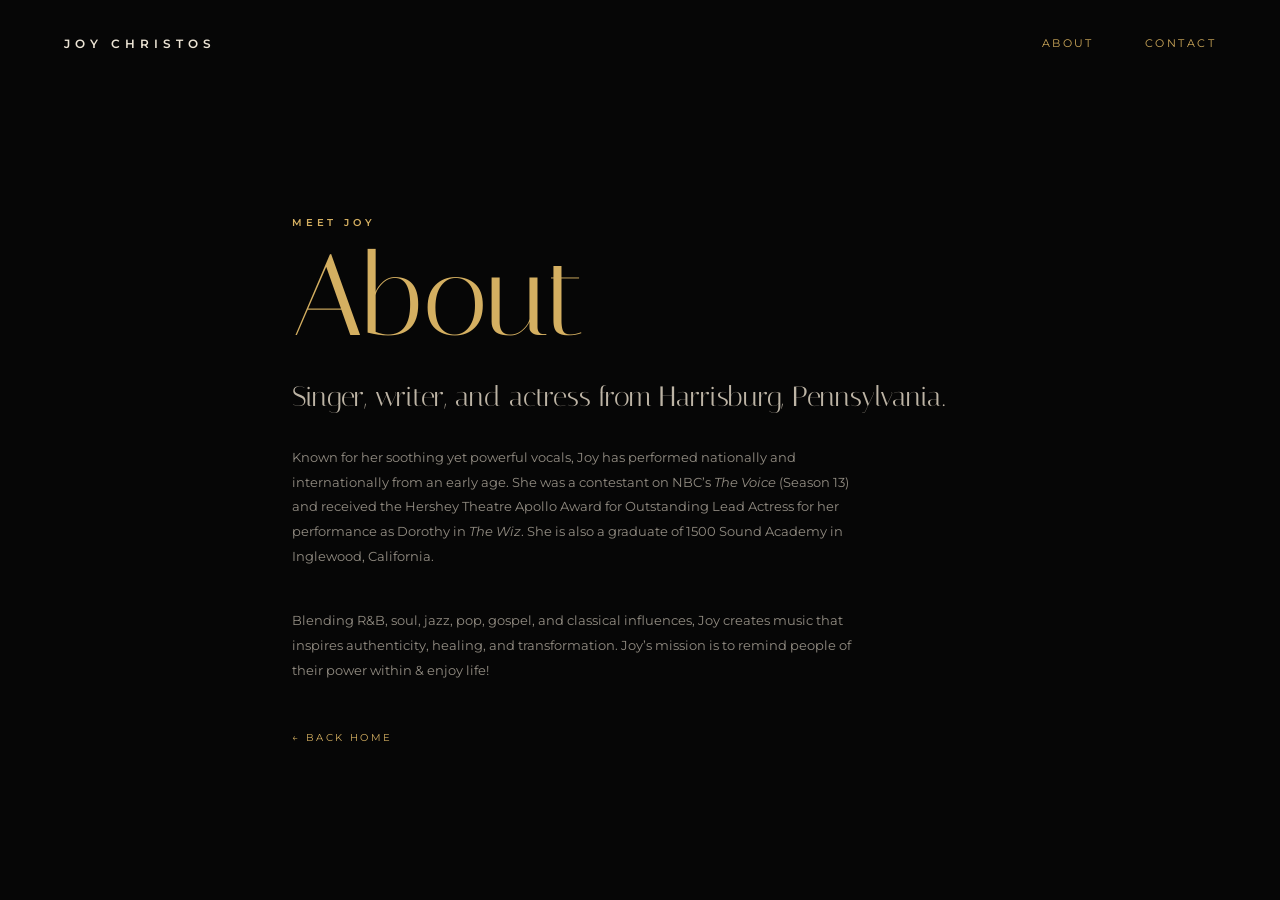
<file: about.html>
<!doctype html>
<html lang="en">
<head>
  <meta charset="utf-8"><meta name="viewport" content="width=device-width, initial-scale=1, viewport-fit=cover">
  <title>About Joy Christos | Singer, Writer &amp; Actress</title>
  <meta name="description" content="Meet Joy Christos, a Pennsylvania-born singer, writer, actress, NBC's The Voice contestant, Apollo Award recipient, and 1500 Sound Academy graduate.">
  <meta name="author" content="Joy Christos"><meta name="robots" content="index, follow, max-image-preview:large">
  <link rel="canonical" href="https://joychristos.com/about.html">
  <meta property="og:type" content="profile"><meta property="og:site_name" content="Joy Christos"><meta property="og:title" content="About Joy Christos"><meta property="og:description" content="Learn about singer, writer, and actress Joy Christos and her creative journey."><meta property="og:url" content="https://joychristos.com/about.html"><meta property="og:image" content="https://joychristos.com/assets/social-thumbnail.png"><meta property="og:image:alt" content="Joy Christos — Singer, Comedian and Writer">
  <meta name="twitter:card" content="summary_large_image"><meta name="twitter:title" content="About Joy Christos"><meta name="twitter:description" content="Learn about singer, writer, and actress Joy Christos and her creative journey."><meta name="twitter:image" content="https://joychristos.com/assets/social-thumbnail.png">
  <link rel="icon" type="image/png" href="assets/signature-ink-tight.png"><link rel="apple-touch-icon" href="assets/signature-ink-tight.png">
  <link rel="preconnect" href="https://fonts.googleapis.com"><link rel="preconnect" href="https://fonts.gstatic.com" crossorigin>
  <link href="https://fonts.googleapis.com/css2?family=Italiana&family=Montserrat:wght@400;500;600&display=swap" rel="stylesheet"><link rel="stylesheet" href="styles.css">
</head>
<body class="inner-page">
  <header class="site-header"><a class="wordmark" href="index.html">JOY CHRISTOS</a><nav aria-label="Primary navigation"><a href="about.html">About</a><a href="contact.html">Contact</a></nav></header>
  <main class="inner-main about-main">
    <section class="inner-copy">
      <p class="kicker">Meet Joy</p><h1>About</h1>
      <p class="lede">Singer, writer, and actress from Harrisburg, Pennsylvania.</p>
      <p class="body-copy">Known for her soothing yet powerful vocals, Joy has performed nationally and internationally from an early age. She was a contestant on NBC’s <em>The Voice</em> (Season 13) and received the Hershey Theatre Apollo Award for Outstanding Lead Actress for her performance as Dorothy in <em>The Wiz</em>. She is also a graduate of 1500 Sound Academy in Inglewood, California.</p>
      <p class="body-copy">Blending R&amp;B, soul, jazz, pop, gospel, and classical influences, Joy creates music that inspires authenticity, healing, and transformation. Joy’s mission is to remind people of their power within &amp; enjoy life!</p>
      <a class="back-link" href="index.html">← Back home</a>
    </section>
  </main><script src="script.js"></script>
</body></html>
</file>
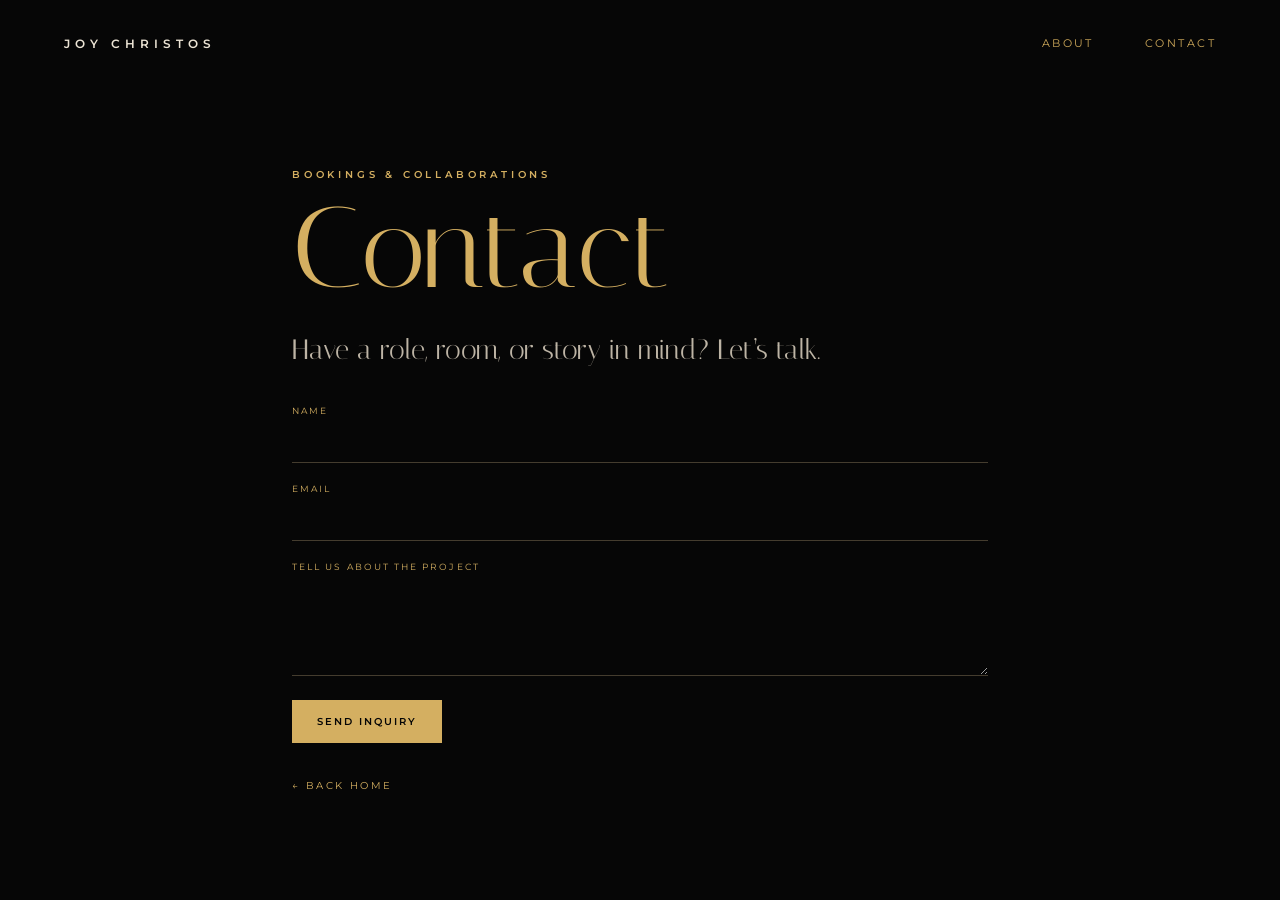
<file: contact.html>
<!doctype html>
<html lang="en">
<head>
  <meta charset="utf-8"><meta name="viewport" content="width=device-width, initial-scale=1, viewport-fit=cover">
  <title>Contact &amp; Book Joy Christos</title>
  <meta name="description" content="Contact Joy Christos for bookings, acting roles, music projects, performances, and creative collaborations.">
  <meta name="author" content="Joy Christos"><meta name="robots" content="index, follow, max-image-preview:large">
  <link rel="canonical" href="https://joychristos.com/contact.html">
  <meta property="og:type" content="website"><meta property="og:site_name" content="Joy Christos"><meta property="og:title" content="Contact &amp; Book Joy Christos"><meta property="og:description" content="Get in touch with Joy Christos for bookings and creative collaborations."><meta property="og:url" content="https://joychristos.com/contact.html"><meta property="og:image" content="https://joychristos.com/assets/social-thumbnail.png"><meta property="og:image:alt" content="Joy Christos — Singer, Comedian and Writer">
  <meta name="twitter:card" content="summary_large_image"><meta name="twitter:title" content="Contact &amp; Book Joy Christos"><meta name="twitter:description" content="Get in touch with Joy Christos for bookings and creative collaborations."><meta name="twitter:image" content="https://joychristos.com/assets/social-thumbnail.png">
  <link rel="icon" type="image/png" href="assets/signature-ink-tight.png"><link rel="apple-touch-icon" href="assets/signature-ink-tight.png">
  <link rel="preconnect" href="https://fonts.googleapis.com"><link rel="preconnect" href="https://fonts.gstatic.com" crossorigin>
  <link href="https://fonts.googleapis.com/css2?family=Italiana&family=Montserrat:wght@400;500;600&display=swap" rel="stylesheet"><link rel="stylesheet" href="styles.css">
</head>
<body class="inner-page">
  <header class="site-header"><a class="wordmark" href="index.html">JOY CHRISTOS</a><nav aria-label="Primary navigation"><a href="about.html">About</a><a href="contact.html">Contact</a></nav></header>
  <main class="inner-main contact-main">
    <section class="inner-copy">
      <p class="kicker">Bookings & collaborations</p><h1>Contact</h1>
      <p class="lede">Have a role, room, or story in mind? Let’s talk.</p>
      <form class="contact-form" action="https://formsubmit.co/joychristosvoice@gmail.com" method="POST">
        <input type="hidden" name="_subject" value="New Joy Christos website inquiry">
        <input type="hidden" name="_template" value="table"><input type="hidden" name="_captcha" value="false">
        <div><label for="name">Name</label><input id="name" name="name" autocomplete="name" required></div>
        <div><label for="email">Email</label><input id="email" name="email" type="email" autocomplete="email" required></div>
        <div><label for="message">Tell us about the project</label><textarea id="message" name="message" rows="4" required></textarea></div>
        <button type="submit">Send inquiry</button>
      </form>
      <a class="back-link" href="index.html">← Back home</a>
    </section>
  </main><script src="script.js"></script>
</body></html>
</file>
<file: styles.css>
:root{--black:#050505;--gold:#d4af61;--cream:#f2eadb;--line:rgba(212,175,97,.42)}
*{box-sizing:border-box}html{scroll-behavior:smooth;background:var(--black)}body{margin:0;background:var(--black);color:var(--cream);font-family:Montserrat,Arial,sans-serif;overflow-x:hidden}a{color:inherit;text-decoration:none}img{display:block;max-width:100%}button,input,textarea{font:inherit}.is-loading body{overflow:hidden}.skip-intro .intro{display:none}
.intro{position:fixed;z-index:100;inset:0;display:grid;place-items:center;background:#020202;transition:opacity .8s,visibility .8s}.intro-photo{position:absolute;inset:0;background:linear-gradient(rgba(0,0,0,.78),rgba(0,0,0,.78)),url('assets/signature.png') center/cover no-repeat;opacity:.72}.signature-writing{position:relative;width:min(1000px,91vw);overflow:visible}.signature-writing path{fill:none;stroke:var(--gold);stroke-width:11;stroke-linecap:round;stroke-linejoin:round;stroke-dasharray:1;stroke-dashoffset:1;filter:drop-shadow(0 0 7px rgba(212,175,97,.28));animation:write-letter .55s ease forwards}.signature-writing path:nth-child(1){animation-delay:.15s}.signature-writing path:nth-child(2){animation-delay:.5s}.signature-writing path:nth-child(3){animation-delay:.82s}.signature-writing path:nth-child(4){animation-delay:1.14s}.signature-writing path:nth-child(5){animation-delay:1.55s}.signature-writing path:nth-child(6){animation-delay:1.83s}.signature-writing path:nth-child(7){animation-delay:2.06s}.signature-writing path:nth-child(8){animation-delay:2.25s}.signature-writing path:nth-child(9){animation-delay:2.53s}.signature-writing path:nth-child(10){animation-delay:2.78s}.signature-writing path:nth-child(11){animation-delay:3.08s}.signature-writing path:nth-child(12){animation-delay:3.38s}.signature-writing .signature-flourish{stroke-width:6;animation-duration:.7s}.intro p{position:absolute;bottom:5vh;color:var(--gold);font-size:9px;letter-spacing:.52em;text-transform:uppercase;opacity:0;animation:fade .7s 3.55s forwards}.intro.done{opacity:0;visibility:hidden;pointer-events:none}@keyframes write-letter{to{stroke-dashoffset:0}}@keyframes fade{to{opacity:1}}
.site-header{position:fixed;z-index:50;top:0;left:0;width:100%;display:flex;justify-content:space-between;align-items:center;padding:28px clamp(22px,5vw,76px);mix-blend-mode:difference}.wordmark{font-size:12px;font-weight:600;letter-spacing:.42em}.site-header nav{display:flex;gap:clamp(22px,4vw,58px)}.site-header nav a{position:relative;padding:8px 0;color:var(--gold);font-size:11px;letter-spacing:.22em;text-transform:uppercase}.site-header nav a:after{content:"";position:absolute;right:0;bottom:2px;left:0;height:1px;background:var(--gold);transform:scaleX(0);transition:.25s}.site-header nav a:hover:after{transform:scaleX(1)}
.panel{position:relative;min-height:100svh;overflow:hidden;padding:120px clamp(22px,6vw,95px) 55px}.panel-number{position:absolute;right:3vw;top:46%;color:rgba(212,175,97,.38);font-family:Italiana,serif;font-size:12px;letter-spacing:.3em;writing-mode:vertical-rl}.kicker{margin:0 0 20px;color:var(--gold);font-size:10px;font-weight:600;letter-spacing:.38em;text-transform:uppercase}h1,h2{margin:0;color:var(--gold);font-family:Italiana,Georgia,serif;font-weight:400;line-height:.82}
.hero{display:grid;grid-template-columns:minmax(280px,.78fr) minmax(420px,1.22fr);align-items:center;gap:6vw;background:#050505}.hero:after{content:"";position:absolute;inset:0;background:linear-gradient(90deg,rgba(0,0,0,.66),rgba(0,0,0,.3) 48%,rgba(0,0,0,.55));pointer-events:none}.signature-bg{position:absolute;inset:0;width:100%;height:100%;object-fit:cover;object-position:center;opacity:.78;filter:sepia(.28) saturate(1.25) brightness(.5) contrast(1.12);pointer-events:none}.hero-copy{position:relative;z-index:2}.hero h1{font-size:clamp(74px,10vw,165px);letter-spacing:-.035em}
.media-frame{position:relative;z-index:3;border:1px solid var(--line);background:#000;box-shadow:0 35px 100px rgba(0,0,0,.55)}.media-frame:before{content:"";position:absolute;z-index:2;inset:-9px 9px 9px -9px;border-top:1px solid rgba(212,175,97,.25);border-left:1px solid rgba(212,175,97,.25);pointer-events:none}.youtube-frame{width:100%;aspect-ratio:16/9}.youtube-frame iframe,.media-frame video{display:block;width:100%;height:100%;border:0}.local-frame{width:min(760px,53vw);aspect-ratio:16/9;justify-self:end}.local-frame video{object-fit:contain}.scroll-cue{position:absolute;bottom:30px;left:6vw;display:flex;align-items:center;gap:14px;color:var(--gold);font-size:9px;letter-spacing:.28em;text-transform:uppercase}.scroll-cue span{width:45px;height:1px;background:var(--gold)}
.comedy{display:grid;grid-template-columns:.75fr 1.25fr;align-items:center;gap:6vw;background:url('assets/comedy-background.png') center 40%/cover no-repeat}.panel-shade{position:absolute;inset:0;background:linear-gradient(90deg,rgba(0,0,0,.92),rgba(0,0,0,.47) 48%,rgba(0,0,0,.68)),linear-gradient(0deg,rgba(0,0,0,.6),transparent 45%)}.section-copy,.gallery-heading{position:relative;z-index:2}.section-copy h2{font-size:clamp(64px,8vw,126px)}
.gallery-panel{display:flex;flex-direction:column;justify-content:center;background:url('media/joy-rooftop-web.jpeg') center 38%/cover no-repeat;padding-right:0}.gallery-panel .panel-shade{background:linear-gradient(90deg,rgba(0,0,0,.88),rgba(0,0,0,.26) 65%,rgba(0,0,0,.5)),linear-gradient(0deg,rgba(0,0,0,.82),transparent 60%)}.gallery-heading{display:flex;align-items:end;gap:28px;margin:20px 0 36px}.gallery-heading .kicker{margin:0 0 8px}.gallery-heading h2{font-size:clamp(72px,10vw,145px)}.gallery-track{position:relative;z-index:3;display:flex;gap:22px;width:100%;overflow-x:auto;padding:12px 7vw 28px 0;scroll-snap-type:x mandatory;scrollbar-width:none;cursor:grab}.gallery-track::-webkit-scrollbar{display:none}.gallery-track.grabbing{cursor:grabbing;scroll-snap-type:none}.gallery-track figure{flex:0 0 clamp(270px,31vw,470px);margin:0;scroll-snap-align:start}.gallery-track figure:nth-child(2){flex-basis:clamp(340px,42vw,640px)}.gallery-track img{width:100%;height:clamp(330px,49vh,560px);object-fit:cover;filter:saturate(.8) contrast(1.06)}.gallery-track figcaption{margin-top:11px;color:var(--gold);font-size:9px;letter-spacing:.24em;text-transform:uppercase}.drag-note{position:relative;z-index:3;color:#d5ccbe;font-size:9px;letter-spacing:.23em;text-transform:uppercase}.drag-note span{color:var(--gold);font-size:18px}.panel-footer{position:absolute;z-index:4;right:5vw;bottom:22px;left:6vw;display:flex;justify-content:space-between;color:#bcb4a8;font-size:9px;letter-spacing:.18em;text-transform:uppercase}.panel-footer a{color:var(--gold)}
.reveal{opacity:0;transform:translateY(35px);transition:opacity .9s,transform .9s}.reveal.visible{opacity:1;transform:none}
.inner-page{min-height:100svh;background:#060606}.inner-main{min-height:100svh;display:grid;grid-template-columns:1fr 1fr}.inner-image{min-height:100svh;background-size:cover;background-position:center}.about-image{background-image:linear-gradient(rgba(0,0,0,.1),rgba(0,0,0,.35)),url('media/joy-headshot-web.jpeg')}.contact-image{background-image:linear-gradient(rgba(0,0,0,.12),rgba(0,0,0,.45)),url('media/joy-main.jpeg')}.inner-copy{display:flex;flex-direction:column;justify-content:center;padding:130px clamp(32px,7vw,110px) 70px}.inner-copy h1{font-size:clamp(76px,9vw,145px)}.inner-copy .lede{margin:34px 0 0;color:#bdb4a5;font-family:Italiana,serif;font-size:clamp(22px,2.2vw,33px);line-height:1.45}.body-copy{max-width:580px;margin-top:27px;color:#938d83;font-size:13px;line-height:1.9}.back-link{margin-top:36px;color:var(--gold);font-size:10px;letter-spacing:.24em;text-transform:uppercase}.contact-form{display:grid;gap:20px;margin-top:34px}.contact-form label{display:block;margin-bottom:7px;color:var(--gold);font-size:9px;letter-spacing:.23em;text-transform:uppercase}.contact-form input,.contact-form textarea{width:100%;border:0;border-bottom:1px solid #443c2e;border-radius:0;padding:10px 0;color:var(--cream);background:transparent;outline:0}.contact-form input:focus,.contact-form textarea:focus{border-color:var(--gold)}.contact-form textarea{resize:vertical}.contact-form button{justify-self:start;border:1px solid var(--gold);padding:14px 24px;color:#050505;background:var(--gold);font-size:10px;font-weight:600;letter-spacing:.2em;text-transform:uppercase;cursor:pointer}
@media(max-width:850px){.site-header{padding:22px}.wordmark{letter-spacing:.27em}.hero,.comedy{grid-template-columns:1fr;align-content:center;gap:42px}.hero{padding-top:110px}.hero h1{font-size:clamp(70px,22vw,120px)}.youtube-frame,.local-frame{width:100%}.comedy{background-position:58% center}.section-copy h2{font-size:clamp(62px,18vw,100px)}.gallery-panel{padding-left:22px;background-position:36% center}.gallery-track{padding-right:22px}.inner-main{grid-template-columns:1fr}.inner-image{min-height:56svh}.inner-copy{min-height:70svh;padding:100px 25px 65px}.panel-number{display:none}}
@media(max-width:520px){.site-header nav{gap:17px}.site-header nav a{font-size:9px}.panel{padding-left:22px;padding-right:22px}.hero h1{font-size:clamp(64px,20vw,94px)}.youtube-frame{margin-bottom:35px}.signature-bg{object-position:center}.gallery-panel{padding-right:0}.gallery-heading{display:block}.gallery-heading h2{font-size:74px}.gallery-track figure{flex-basis:78vw}.gallery-track figure:nth-child(2){flex-basis:86vw}.panel-footer{right:22px;left:22px}.panel-footer span:first-child{display:none}}
@media(prefers-reduced-motion:reduce){html{scroll-behavior:auto}.signature-writing path{animation:none;stroke-dashoffset:0}.intro p{animation:none;opacity:1}.reveal{opacity:1;transform:none;transition:none}}

/* Signature-led opening */
.intro-photo{display:none}
.intro{background:#050505}
.signature-writing{transform:translate(0,0) rotate(-5deg) skewX(-7deg) scale(1);width:min(1060px,92vw);opacity:1;filter:blur(0);transition:transform 1.45s cubic-bezier(.4,0,.16,1),opacity 1.35s ease,filter 1.35s ease}
.signature-writing path{stroke:url(#signatureGold);stroke-width:14;filter:drop-shadow(0 1px 0 rgba(255,248,218,.28)) drop-shadow(0 2px 3px rgba(47,27,6,.72)) drop-shadow(0 0 5px rgba(208,171,101,.16))}
.signature-writing .signature-heart{stroke-width:10;fill:none}
.signature-writing path:nth-of-type(1){animation-delay:.15s}.signature-writing path:nth-of-type(2){animation-delay:.5s}.signature-writing path:nth-of-type(3){animation-delay:.82s}.signature-writing path:nth-of-type(4){animation-delay:1.14s}
.signature-writing .christos-tail{animation-delay:1.55s;animation-duration:1.85s}
.signature-writing .signature-heart{animation-delay:3.15s;animation-duration:.55s}
.signature-writing path:nth-child(13){animation-delay:3.7s;animation-duration:.7s}
.intro p{animation-delay:3.85s}
.intro.done{transition-duration:1.45s}
.intro.done .signature-writing{transform:translate(-19vw,-11vh) rotate(-3deg) skewX(-4deg) scale(.88);opacity:.36;filter:drop-shadow(0 0 18px rgba(212,175,97,.18))}
.hero{display:flex;align-items:center;justify-content:center}
.hero:after{z-index:0;background:rgba(0,0,0,.42)}
.hero-signature{position:absolute;z-index:1;left:31%;top:39%;width:min(930px,69vw);max-width:none;opacity:.76;transform:translate(-50%,-50%) rotate(-3deg) skewX(-4deg);filter:drop-shadow(0 0 18px rgba(212,175,97,.18));animation:signature-glow 7s ease-in-out infinite}
.hero-signature path{fill:none;stroke:url(#signatureGold);stroke-width:14;stroke-linecap:round;stroke-linejoin:round;stroke-dasharray:1;stroke-dashoffset:0;animation:none}
.hero-signature .signature-heart{stroke-width:10}
.hero{justify-content:flex-end}
.youtube-frame,.comedy .local-frame{width:min(680px,52vw);margin-right:0;position:relative;right:-4vw;top:17vh}
@media(max-width:850px){.hero{display:flex;justify-content:center}.youtube-frame,.comedy .local-frame{width:min(88vw,700px);margin-right:0;right:auto;top:0}}
@keyframes signature-glow{0%,100%{opacity:.8;filter:drop-shadow(0 0 14px rgba(212,175,97,.18))}50%{opacity:.88;filter:drop-shadow(0 0 22px rgba(212,175,97,.28))}}
.comedy{display:flex;align-items:center;justify-content:flex-end}
.comedy .local-frame{justify-self:auto}
@media(max-width:850px){.comedy{justify-content:center}}
@media(max-width:850px){.hero-signature{left:50%;top:35%;width:94vw}}
@media(max-width:850px){.intro.done .signature-writing{transform:translate(0,-15vh) rotate(-3deg) skewX(-4deg) scale(1.02)}}
.video-curtain{position:absolute;z-index:5;inset:0;overflow:hidden;border:0;padding:0;color:#f4dca7;background:#260307;cursor:pointer}
.mini-curtain{position:absolute;top:0;bottom:0;width:51%;transition:transform 1.35s cubic-bezier(.76,0,.24,1);background:repeating-linear-gradient(90deg,#200307 0,#4c0911 8%,#73101a 16%,#43070e 25%,#190205 34%,#5d0b14 44%);box-shadow:inset 0 0 42px rgba(0,0,0,.78)}
.mini-curtain:after{content:"";position:absolute;inset:0;background:linear-gradient(180deg,rgba(255,255,255,.08),transparent 23%,rgba(0,0,0,.55));mix-blend-mode:soft-light}
.mini-curtain-left{left:0;border-right:3px solid #370208}.mini-curtain-right{right:0;border-left:3px solid #370208;background-position:13px 0}
.curtain-title,.curtain-play{position:absolute;z-index:2;left:50%;transform:translate(-50%,-50%);transition:opacity .35s ease}.curtain-title{top:42%;width:100%;font-family:Italiana,serif;font-size:clamp(20px,2.2vw,34px);letter-spacing:.08em}.curtain-play{top:60%;display:grid;place-items:center;width:50px;height:50px;border:1px solid var(--gold);border-radius:50%;padding-left:3px;color:var(--gold);font-size:14px}
.video-curtain.opening{pointer-events:none;background:transparent}.video-curtain.opening .mini-curtain-left{transform:translateX(-101%)}.video-curtain.opening .mini-curtain-right{transform:translateX(101%)}.video-curtain.opening .curtain-title,.video-curtain.opening .curtain-play{opacity:0}.video-curtain.opened{display:none}
@media(prefers-reduced-motion:reduce){.mini-curtain{transition:none}}
.curtain-play{top:50%}
.gallery-track{overflow-x:auto;overflow-y:hidden;scrollbar-width:thin;scrollbar-color:var(--gold) rgba(255,255,255,.14);touch-action:pan-x;overscroll-behavior-inline:contain}
.gallery-track::-webkit-scrollbar{display:block;height:5px}
.gallery-track::-webkit-scrollbar-track{background:rgba(255,255,255,.14)}
.gallery-track::-webkit-scrollbar-thumb{background:var(--gold);border-radius:99px}
.gallery-track img{object-fit:contain;background:rgba(0,0,0,.48)}
.gallery-track img{pointer-events:none;user-select:none;-webkit-user-select:none;-webkit-user-drag:none}
.contact-main{display:block;min-height:100svh}
.contact-main .inner-copy{width:min(760px,100%);min-height:100svh;margin:0 auto;padding-right:32px;padding-left:32px}
.contact-main .contact-form>input[type="hidden"]{display:none}
.about-main{display:block;min-height:100svh}
.about-main .inner-copy{width:min(760px,100%);min-height:100svh;margin:0 auto;padding-right:32px;padding-left:32px}
.exact-signature{aspect-ratio:1210/1060}
.exact-signature .trace{fill:none;stroke:#fff;stroke-width:96;stroke-linecap:round;stroke-linejoin:round;stroke-dasharray:1;stroke-dashoffset:1;filter:none;animation:trace-ink 1s linear forwards}
.signature-writing.exact-signature .trace-j{animation-delay:.1s;animation-duration:.8s}.signature-writing.exact-signature .trace-oy{animation-delay:.65s;animation-duration:1.05s}.signature-writing.exact-signature .trace-c{animation-delay:1.55s;animation-duration:.85s}.signature-writing.exact-signature .trace-name{animation-delay:2.25s;animation-duration:1.35s}.signature-writing.exact-signature .trace-heart{stroke-width:54;animation-delay:3.42s;animation-duration:.35s}
.exact-signature .mask-finish{opacity:0;animation:finish-ink .01s linear 3.75s forwards}
.hero-signature .trace{animation:none;stroke-dashoffset:0}.hero-signature .mask-finish{opacity:1;animation:none}
@keyframes trace-ink{to{stroke-dashoffset:0}}@keyframes finish-ink{to{opacity:1}}
.signature-writing.exact-signature img{position:relative;z-index:0;display:block;width:100%;height:100%;object-fit:contain;clip-path:none;animation:none}
.signature-writing.exact-signature:after{display:none}
.signature-canvas{position:absolute;z-index:2;inset:0;width:100%;height:100%}.signature-writing .signature-final{opacity:0}.signature-writing.drawing-complete .signature-final{opacity:1}.signature-writing.drawing-complete .signature-canvas{opacity:0}.signature-final,.signature-canvas{transition:opacity .18s linear}
.hero-signature img{display:block;width:100%;height:100%;object-fit:contain;clip-path:inset(0);animation:none}
.hero-signature .signature-final{opacity:1}.hero-signature .signature-canvas{display:none}
.hero-signature:after{display:none}
.signature-writing.exact-signature .trace,.signature-writing.exact-signature .mask-finish{visibility:hidden}
@keyframes reveal-exact-signature{0%{clip-path:polygon(0 0,5% 0,3% 25%,1% 55%,0 80%,0 100%)}15%{clip-path:polygon(0 0,14% 0,17% 25%,20% 55%,12% 80%,5% 100%)}31%{clip-path:polygon(0 0,28% 0,31% 25%,35% 55%,39% 80%,32% 100%)}43%{clip-path:polygon(0 0,43% 0,46% 25%,49% 55%,47% 80%,43% 100%)}57%{clip-path:polygon(0 0,58% 0,62% 25%,65% 55%,60% 80%,53% 100%)}72%{clip-path:polygon(0 0,73% 0,77% 25%,80% 55%,74% 80%,67% 100%)}87%{clip-path:polygon(0 0,89% 0,92% 25%,94% 55%,88% 80%,82% 100%)}100%{clip-path:polygon(0 0,100% 0,100% 25%,100% 55%,100% 80%,100% 100%)}}
@keyframes unveil-signature{to{transform:translate3d(101%,0,0)}}
.ink-point{position:absolute;z-index:2;width:8px;height:8px;border-radius:50%;background:#fff1b5;box-shadow:0 0 5px 1px #d7ae5d,0 0 10px 3px rgba(209,164,76,.24);offset-path:path('M110 225 C145 400 235 610 202 755 C175 872 82 933 54 862 M215 596 C286 520 392 551 420 640 C440 705 402 824 459 889 M502 254 C446 210 427 350 466 516 C505 681 633 674 682 586 M636 394 C666 555 704 540 746 491 C798 465 843 492 889 475 C930 493 962 430 971 286 C974 447 1014 489 1053 426 C1080 386 1112 448 1132 430');offset-rotate:0deg;animation:follow-ink 4.1s cubic-bezier(.45,0,.2,1) .1s forwards;opacity:0}
.hero-signature .ink-point{display:none}
@keyframes follow-ink{0%{offset-distance:0;opacity:0}2%{opacity:1}96%{opacity:1}100%{offset-distance:100%;opacity:0}}
.comedy{background-image:url('assets/comedy-background-web.jpg')}

/* Mobile optimization */
@media(max-width:600px){
  body{min-width:320px}
  .site-header{padding-top:max(19px,env(safe-area-inset-top));padding-right:max(18px,env(safe-area-inset-right));padding-left:max(18px,env(safe-area-inset-left))}
  .wordmark{font-size:10px;letter-spacing:.22em;white-space:nowrap}
  .site-header nav{gap:14px}.site-header nav a{min-height:42px;display:flex;align-items:center;padding:0;font-size:9px}
  .panel{min-height:100svh;padding-top:max(88px,calc(env(safe-area-inset-top) + 70px));padding-bottom:max(34px,env(safe-area-inset-bottom))}
  .signature-writing{width:94vw;transform:none;filter:none}
  .signature-writing.exact-signature:after{inset:-1%;background:linear-gradient(90deg,transparent 0,#050505 9%,#050505 100%);animation-duration:3.2s}
  .signature-writing .ink-point{display:none}
  .intro.done .signature-writing{transform:translate3d(0,-21vh,0) scale(1.02);opacity:.36;filter:none}
  .intro p{bottom:max(24px,env(safe-area-inset-bottom));font-size:8px;letter-spacing:.35em}
  .hero{align-items:flex-end;padding-right:18px;padding-left:18px;padding-bottom:14vh}
  .hero-signature{left:50%;top:29%;width:96vw;opacity:.48;transform:translate(-50%,-50%);filter:none}
  .youtube-frame,.comedy .local-frame{width:90vw;right:0;top:0;margin:0;aspect-ratio:16/9}
  .scroll-cue{bottom:max(20px,env(safe-area-inset-bottom));left:20px}
  .comedy{align-items:flex-end;justify-content:center;padding-right:18px;padding-left:18px;padding-bottom:8vh;background-position:43% center}
  .comedy .panel-shade{background:linear-gradient(90deg,rgba(0,0,0,.48),rgba(0,0,0,.2) 55%,rgba(0,0,0,.38)),linear-gradient(0deg,rgba(0,0,0,.34),transparent 48%)}
  .comedy .local-frame{opacity:0!important;transform:translateY(24px)!important;transition:opacity .85s ease,transform .85s ease}
  .comedy.mobile-video-ready .local-frame{opacity:1!important;transform:translateY(0)!important}
  .video-curtain{touch-action:manipulation}.curtain-play{width:54px;height:54px}
  .gallery-panel{justify-content:center;padding-top:88px;padding-bottom:58px;background-position:38% center}
  .gallery-heading{margin:0 0 20px}.gallery-heading h2{font-size:64px}
  .gallery-track{gap:14px;padding-bottom:20px;scroll-padding-left:0;-webkit-overflow-scrolling:touch;touch-action:pan-x pan-y;overscroll-behavior-block:auto}
  .gallery-track figure,.gallery-track figure:nth-child(2){flex:0 0 86vw}
  .gallery-track img{height:55svh;max-height:520px;user-select:none;-webkit-user-drag:none}
  .drag-note{margin-top:4px}.panel-footer{bottom:max(14px,env(safe-area-inset-bottom))}
  .inner-main,.about-main,.contact-main{min-height:100svh}
  .about-main .inner-copy,.contact-main .inner-copy{width:100%;min-height:100svh;padding-top:max(105px,calc(env(safe-area-inset-top) + 86px));padding-right:max(24px,env(safe-area-inset-right));padding-bottom:max(42px,env(safe-area-inset-bottom));padding-left:max(24px,env(safe-area-inset-left))}
  .inner-copy h1{font-size:clamp(66px,22vw,92px)}.inner-copy .lede{margin-top:25px;font-size:23px}.body-copy{font-size:13px;line-height:1.75}
  .contact-form{gap:17px}.contact-form input,.contact-form textarea{font-size:16px}.contact-form button{min-height:48px}
}

/* Stable signature rendering */
.signature-writing.exact-signature{aspect-ratio:1210/900;overflow:hidden}
.signature-writing.exact-signature .signature-final{display:block;width:112%;height:auto;margin:-8% 0 0 -6%;opacity:1;clip-path:none;animation:none}
.signature-cover{position:absolute;z-index:3;inset:-3%;display:block;background:linear-gradient(90deg,transparent 0,rgba(5,5,5,.72) 5%,rgba(5,5,5,.72) 100%);transform:translate3d(0,0,0);will-change:transform;backface-visibility:hidden;animation:smooth-signature-draw 3.25s cubic-bezier(.42,0,.18,1) .12s forwards}
.hero-signature .signature-cover{display:none}
.hero-signature.exact-signature{aspect-ratio:1210/900;overflow:hidden}
.hero-signature.exact-signature .signature-final{display:block;width:112%;height:auto;margin:-8% 0 0 -6%;opacity:1;clip-path:inset(0);animation:none;filter:brightness(1.14) contrast(1.04)}
@keyframes stable-signature-reveal{0%{clip-path:inset(0 82% 0 0)}28%{clip-path:inset(0 60% 0 0)}52%{clip-path:inset(0 42% 0 0)}76%{clip-path:inset(0 20% 0 0)}100%{clip-path:inset(0)}}
@keyframes smooth-signature-draw{to{transform:translate3d(102%,0,0)}}
@media(max-width:600px){.signature-writing.exact-signature,.hero-signature.exact-signature{width:92vw;aspect-ratio:1210/900}.signature-writing.exact-signature .signature-final,.hero-signature.exact-signature .signature-final{width:110%;margin:-7% 0 0 -5%}}
.signature-writing .signature-cover{display:none!important}
.signature-writing.exact-signature .signature-final{opacity:.45;animation:signature-visible-in 2.65s ease-out .1s forwards!important}
@keyframes signature-visible-in{from{opacity:.45;filter:brightness(.82)}to{opacity:1;filter:brightness(1)}}

/* True brush-drawn signature */
.signature-writing.exact-signature,.hero-signature.exact-signature{aspect-ratio:1210/1060;overflow:visible}
.signature-writing.exact-signature .signature-final{width:100%;height:100%;margin:0;object-fit:contain;opacity:.12;animation:none!important;filter:url(#signatureThicken)}
.signature-canvas{position:absolute;z-index:2;inset:0;display:block;width:100%;height:100%;opacity:1;filter:url(#signatureThicken);transition:opacity .18s linear}
.signature-writing.drawing-complete .signature-final{opacity:1}.signature-writing.drawing-complete .signature-canvas{opacity:0}
.hero-signature.exact-signature .signature-final{width:100%;height:100%;margin:0;object-fit:contain;opacity:1;filter:url(#signatureThicken)}.hero-signature .signature-canvas{display:none}
@media(max-width:600px){.signature-writing.exact-signature,.hero-signature.exact-signature{width:94vw;aspect-ratio:1210/1060}.signature-writing.exact-signature .signature-final,.hero-signature.exact-signature .signature-final{width:100%;height:100%;margin:0}}
.intro .exact-signature{background:url('assets/signature-ink.png?v=10') center/contain no-repeat}
.signature-writing.exact-signature .signature-final{opacity:.3}
.hero-signature.exact-signature{left:30%;top:42%;width:min(1000px,72vw);opacity:.84;background:none}
@media(max-width:600px){.signature-writing.exact-signature .signature-final{opacity:.2}.hero-signature.exact-signature{left:50%;top:29%;width:94vw;opacity:.8}}
</file>
